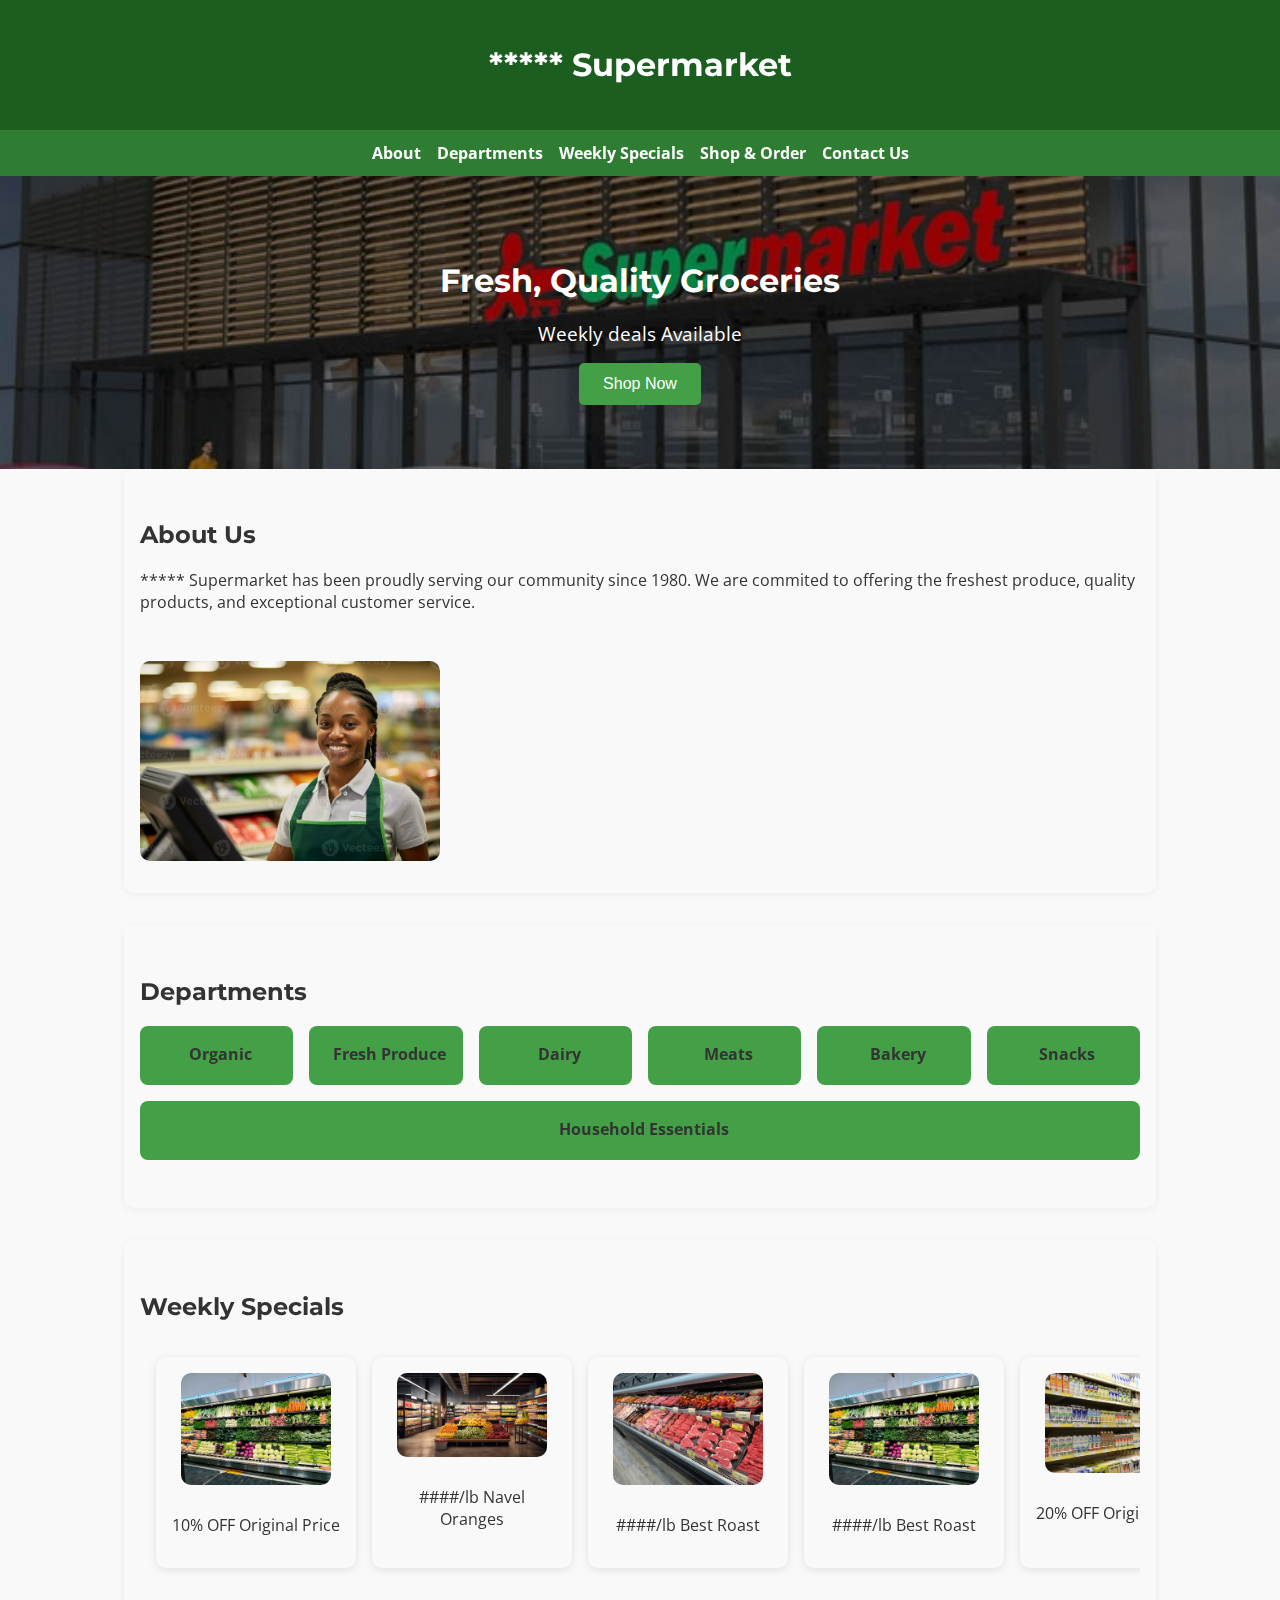
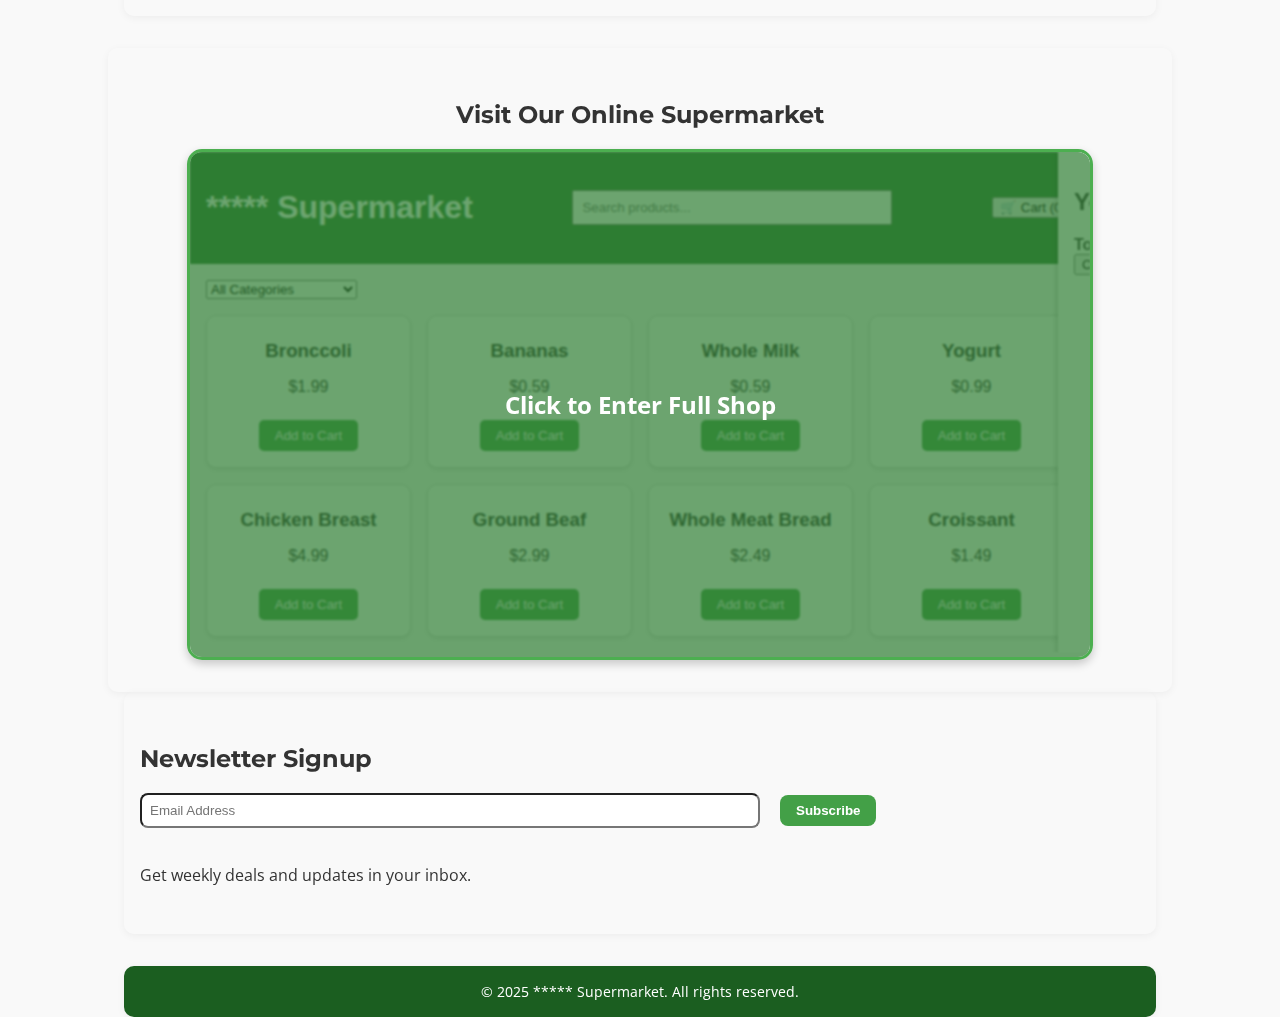
<file: index.htm>
<!DOCTYPE html>
<html lang="en">
  <head>
    <meta charset="UTF-8" />
    <meta name="viewport" content="width=device-width, initial-scale=1.0" />
    <meta name="keywords" content="Supermarket" />
    <meta name="author" content="CapsUnlock" />
    <meta
      name="description"
      content="Official website for ***** Supermarket in *****, *****, *****, developed by CapsUnlock. "
    />
    <title>***** Supermarket</title>
    <link
      href="https://fonts.googleapis.com/css2?family=Montserrat:wght@600&family=Open+Sans&display=swap"
      rel="stylesheet"
    />
    <link rel="stylesheet" href="style.css" />
  </head>

  <body>
    <header>
      <h1>***** Supermarket</h1>
    </header>

    <nav>
      <a
        onclick="document.getElementById('about').scrollIntoView({ behavior: 'smooth' })"
        >About</a
      >
      <a
        onclick="document.getElementById('departments').scrollIntoView({ behavior: 'smooth' })"
        >Departments</a
      >
      <a
        onclick="document.getElementById('specials').scrollIntoView({ behavior: 'smooth' })"
        >Weekly Specials</a
      >
      <a
        onclick="document.getElementById('order').scrollIntoView({ behavior: 'smooth' })"
        >Shop & Order</a
      >
      <a
        onclick="document.getElementById('newsletter').scrollIntoView({ behavior: 'smooth' })"
        >Contact Us</a
      >
    </nav>

    <div class="hero">
      <h1>Fresh, Quality Groceries</h1>
      <p>Weekly deals Available</p>
      <button
        onclick="document.getElementById('order').scrollIntoView({ behavior: 'smooth' })"
      >
        Shop Now
      </button>
    </div>

    <section id="about" class="about">
      <div>
        <h2>About Us</h2>
        <p>
          ***** Supermarket has been proudly serving our community since 1980.
          We are commited to offering the freshest produce, quality products,
          and exceptional customer service.
        </p>
      </div>
      <img src="images/employeesmiling.jpg" alt="smiling employee" />
    </section>

    <section id="departments" class="departments">
      <h2>Departments</h2>
      <ul>
        <li><i class="fas fa-leaf"></i>Organic</li>
        <li><i></i>Fresh Produce</li>
        <li><i></i>Dairy</li>
        <li><i></i>Meats</li>
        <li><i></i>Bakery</li>
        <li><i></i>Snacks</li>
        <li><i></i>Household Essentials</li>
      </ul>
    </section>

    <section id="specials" class="specials">
      <h2>Weekly Specials</h2>
      <div class="items">
        <div class="item">
          <img src="images/vegetables.jpg" alt="Item1" />
          <p>10% OFF Original Price</p>
        </div>
        <div class="item">
          <img src="images/fruits.jpg" alt="Item2" />
          <p>####/lb Navel Oranges</p>
        </div>
        <div class="item">
          <img src="images/mat.jpg" alt="Item3" />
          <p>####/lb Best Roast</p>
        </div>
        <div class="item">
          <img src="images/vegetables.jpg" alt="Item4" />
          <p>####/lb Best Roast</p>
        </div>
        <div class="item">
          <img src="images/beverages.jpg" alt="Item5" />
          <p>20% OFF Original Price</p>
        </div>
        <div class="item">
          <img src="images/beverages.jpg" alt="Item6" />
          <p>15% OFF Original Price</p>
        </div>
      </div>
    </section>

    <!-- Online Ordering -->
    <section id="shop-preview-section" class="order">
      <h2>Visit Our Online Supermarket</h2>
      <div class="shop-preview-container">
        <a href="main/shop.html" target="_blank" class="shop-overlay-link">
          <iframe
            src="main/shop.html"
            class="shop-iframe"
            title="Shop Preview"
          ></iframe>
          <div class="shop-overlay">
            <p>Click to Enter Full Shop</p>
          </div>
        </a>
      </div>
    </section>

    <section class="newsletter" id="newsletter">
      <h2>Newsletter Signup</h2>
      <form id="newsletterForm">
        <input
          type="email"
          id="emailInput"
          placeholder="Email Address"
          required
        />
        <button type="submit">Subscribe</button>
        <small id="emailError" class="error-text"></small>
      </form>
      <p>Get weekly deals and updates in your inbox.</p>
      <div id="toast" class="toast hidden">Thanks for subscribing</div>
    </section>

    <section class="rights">
      &copy; 2025 ***** Supermarket. All rights reserved.
    </section>

    <script src="script.js"></script>
  </body>
</html>
</file>
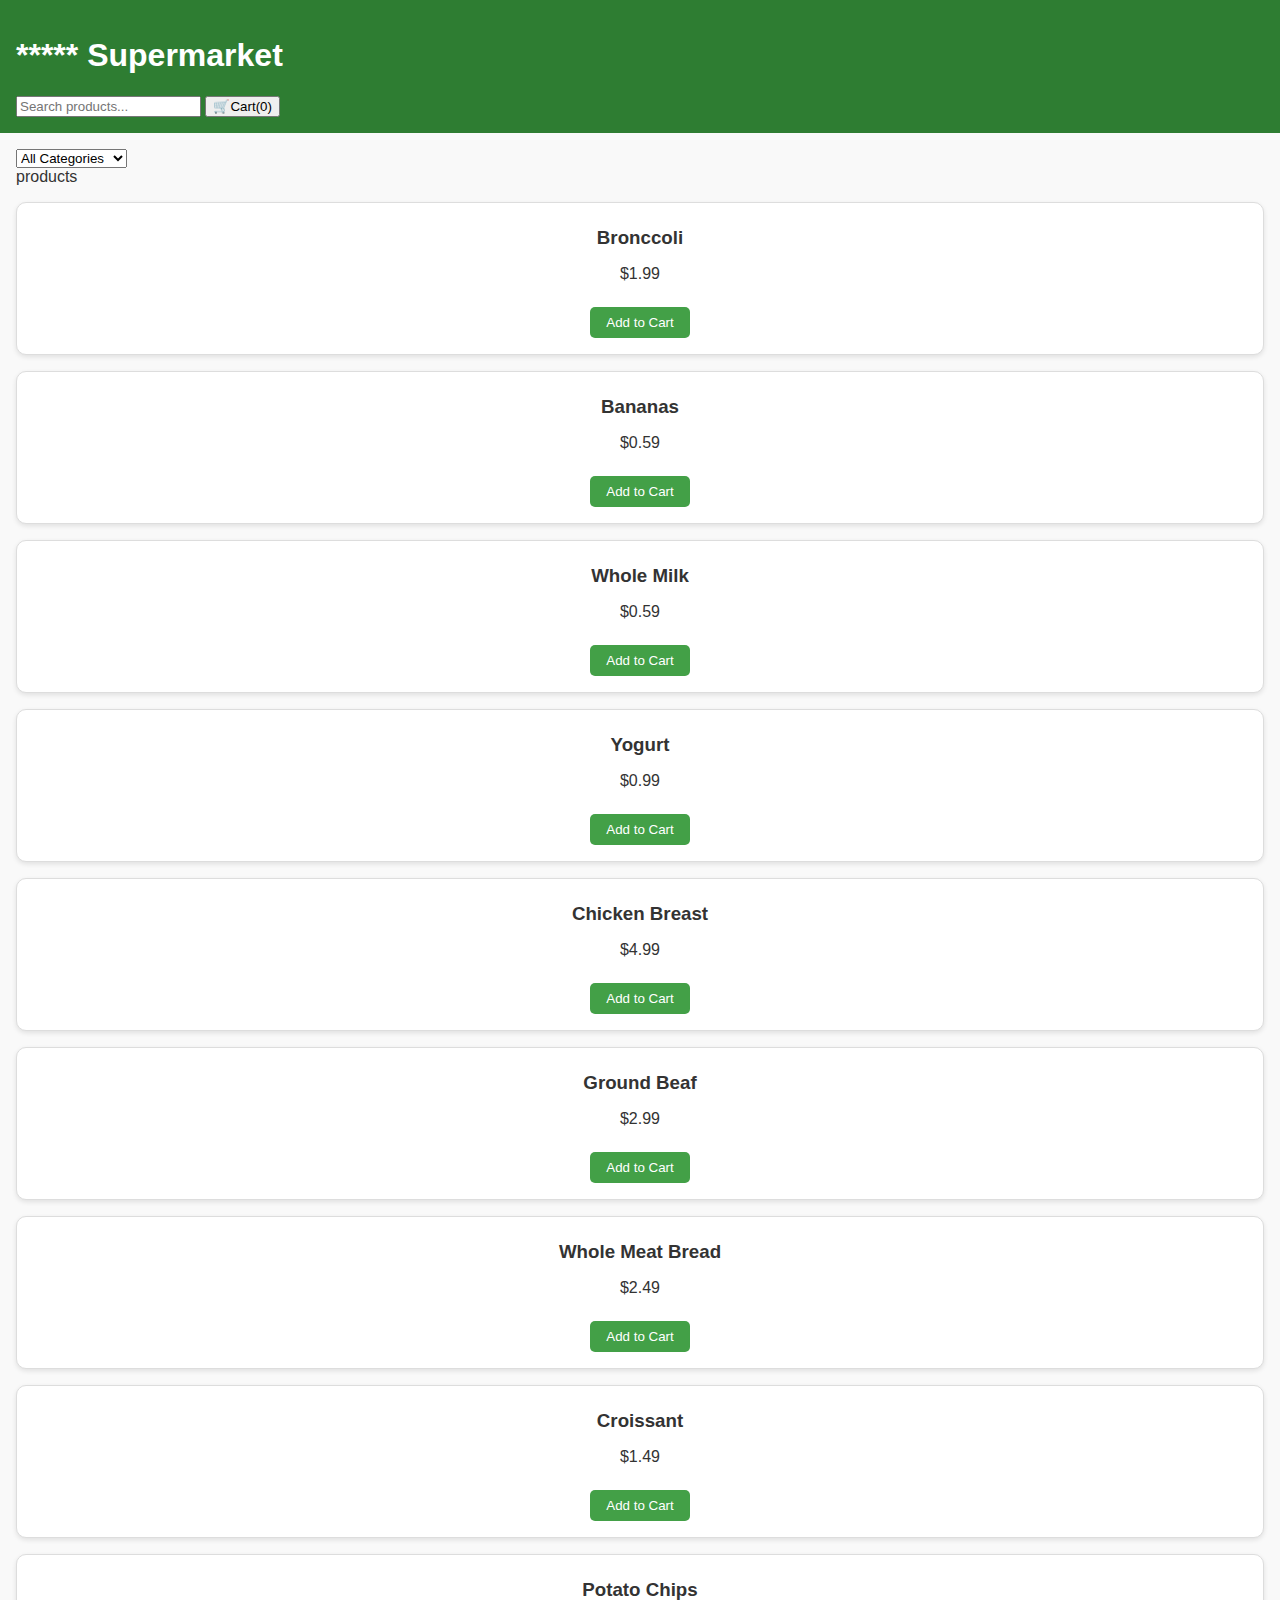
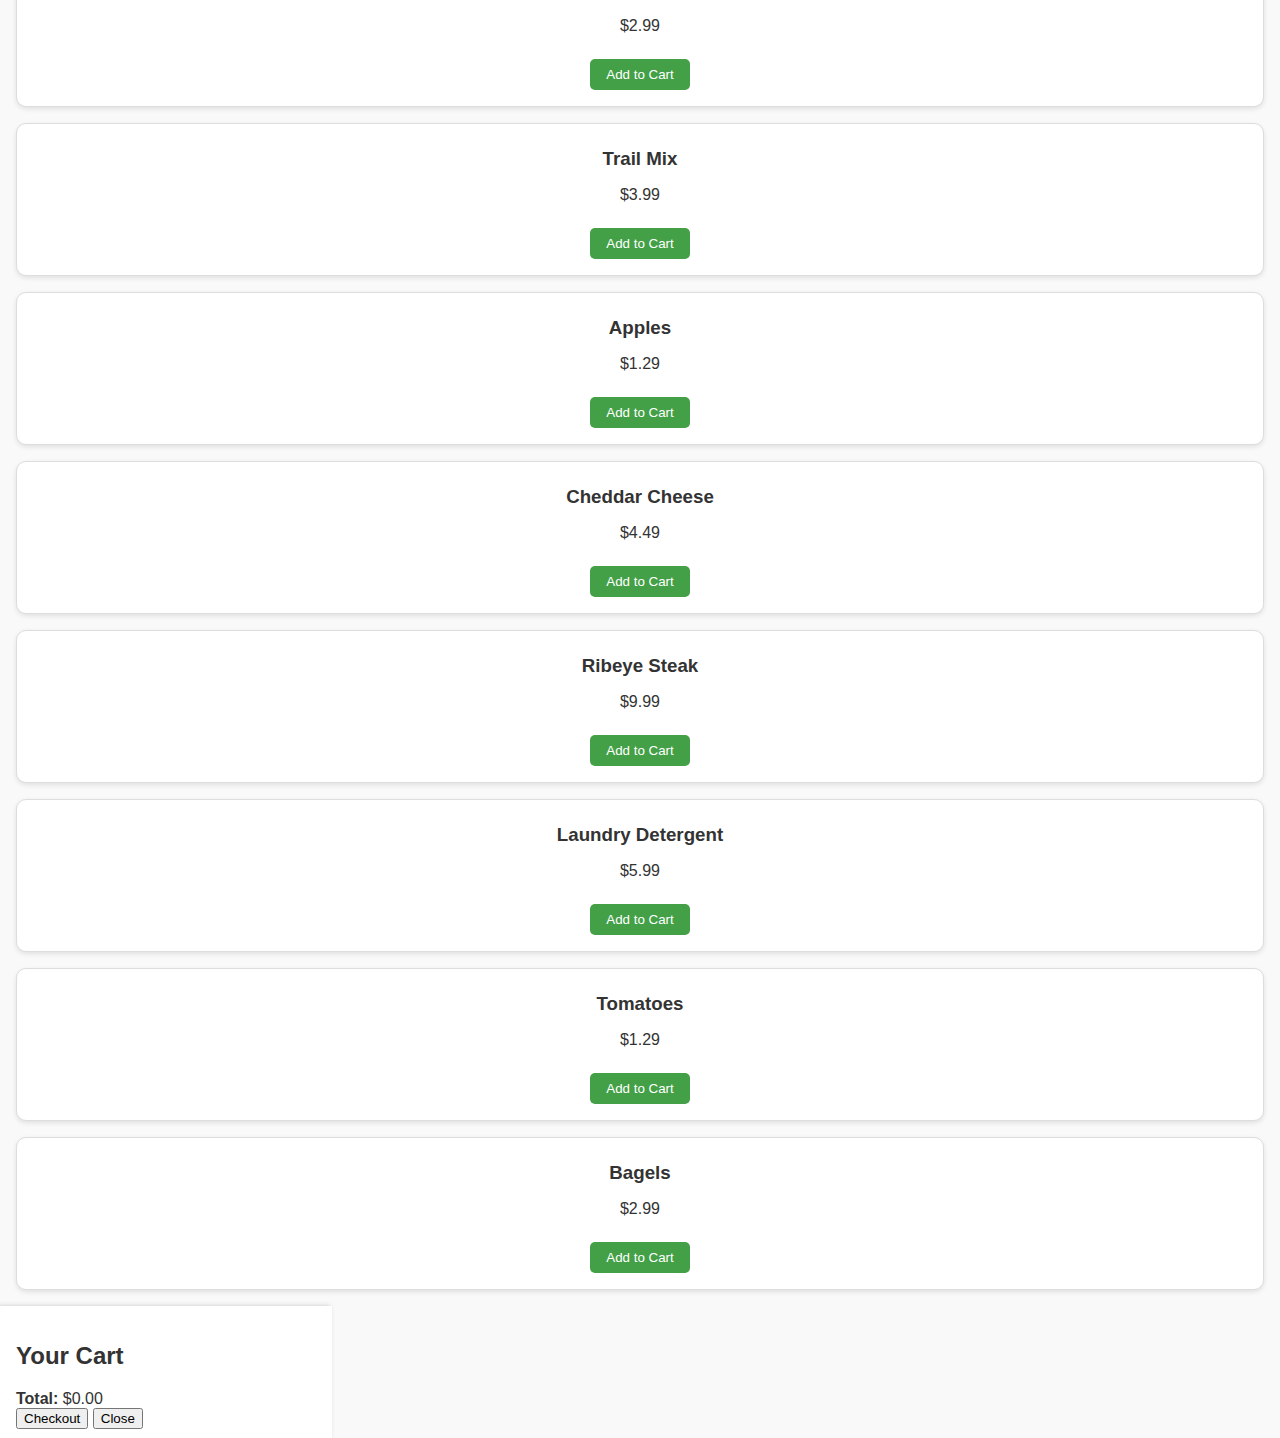
<file: shop.html>
<!DOCTYPE html>
<html lang="en">
  <head>
    <meta charset="UTF-8" />
    <meta name="viewport" content="width=device-width, initial-scale=1.0" />
    <title>***** Supermarket</title>
    <link rel="stylesheet" href="main.css" />
  </head>
  <header>
    <h1>***** Supermarket</h1>
    <input type="text" id="search" placeholder="Search products..." />
    <button id="cart-toggle">🛒Cart(<span id="cart-count">0</span>)</button>
  </header>
  <body>
    <main>
      <section class="filters">
        <select name="" id="category-filter">
          <option value="all">All Categories</option>
          <option value="produce">Fresh products</option>
          <option value="dairy">Dairy</option>
          <option value="meat">Meat</option>
          <option value="bakery">Bakery</option>
          <option value="snacks">Snacks</option>
        </select>
      </section>

      <section id="products" class="products-grid">
        products
        <div class="product-card">
          <h3>Bronccoli</h3>
          <p>$1.99</p>
          <button>Add to Cart</button>
        </div>
        <div class="product-card">
          <h3>Bananas</h3>
          <p>$0.59</p>
          <button>Add to Cart</button>
        </div>
        <div class="product-card">
          <h3>Whole Milk</h3>
          <p>$0.59</p>
          <button>Add to Cart</button>
        </div>
        <div class="product-card">
          <h3>Yogurt</h3>
          <p>$0.99</p>
          <button>Add to Cart</button>
        </div>
        <div class="product-card">
          <h3>Chicken Breast</h3>
          <p>$4.99</p>
          <button>Add to Cart</button>
        </div>
        <div class="product-card">
          <h3>Ground Beaf</h3>
          <p>$2.99</p>
          <button>Add to Cart</button>
        </div>
        <div class="product-card">
          <h3>Whole Meat Bread</h3>
          <p>$2.49</p>
          <button>Add to Cart</button>
        </div>
        <div class="product-card">
          <h3>Croissant</h3>
          <p>$1.49</p>
          <button>Add to Cart</button>
        </div>
        <div class="product-card">
          <h3>Potato Chips</h3>
          <p>$2.99</p>
          <button>Add to Cart</button>
        </div>
        <div class="product-card">
          <h3>Trail Mix</h3>
          <p>$3.99</p>
          <button>Add to Cart</button>
        </div>
        <div class="product-card">
          <h3>Apples</h3>
          <p>$1.29</p>
          <button>Add to Cart</button>
        </div>
        <div class="product-card">
          <h3>Cheddar Cheese</h3>
          <p>$4.49</p>
          <button>Add to Cart</button>
        </div>
        <div class="product-card">
          <h3>Ribeye Steak</h3>
          <p>$9.99</p>
          <button>Add to Cart</button>
        </div>
        <div class="product-card">
          <h3>Laundry Detergent</h3>
          <p>$5.99</p>
          <button>Add to Cart</button>
        </div>
        <div class="product-card">
          <h3>Tomatoes</h3>
          <p>$1.29</p>
          <button>Add to Cart</button>
        </div>
        <div class="product-card">
          <h3>Bagels</h3>
          <p>$2.99</p>
          <button>Add to Cart</button>
        </div>
      </section>
    </main>

    <aside id="cart-sidebar" class="cart-sidebar">
      <h2>Your Cart</h2>
      <ul id="cart-items"></ul>
      <div class="cart-total">
        <strong>Total:</strong> $<span id="cart-total">0.00</span>
      </div>
      <button id="checkout-btn">Checkout</button>
      <button id="close-cart">Close</button>
    </aside>
    <script src="main.js"></script>
  </body>
</html>
</file>
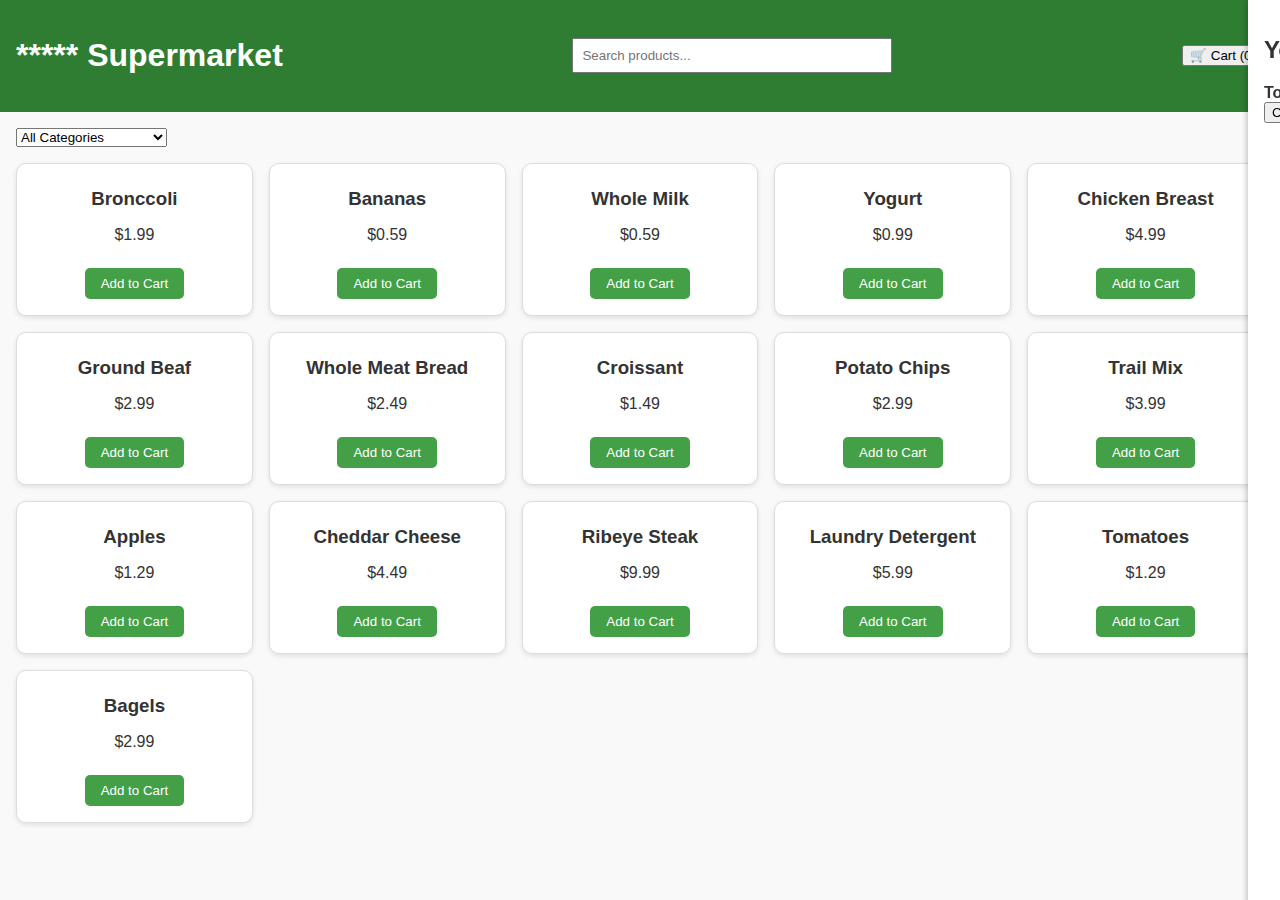
<file: main/shop.html>
<!DOCTYPE html>
<html lang="en">
  <head>
    <meta charset="UTF-8" />
    <meta name="viewport" content="width=device-width, initial-scale=1.0" />
    <title>***** Supermarket</title>
    <link rel="stylesheet" href="main.css" />
  </head>
  <body>
    <header>
      <h1>***** Supermarket</h1>
      <input type="text" id="search" placeholder="Search products..." />
      <button id="cart-toggle">🛒 Cart (<span id="cart-count">0</span>)</button>
    </header>

    <main>
      <section class="filters">
        <select id="category-filter">
          <option value="all">All Categories</option>
          <option value="organic">Organic</option>
          <option value="produce">Fresh products</option>
          <option value="dairy">Dairy</option>
          <option value="meat">Meat</option>
          <option value="bakery">Bakery</option>
          <option value="snacks">Snacks</option>
          <option value="household">Household Essentials</option>
        </select>
      </section>

      <section id="products" class="products-grid">
        <div class="product-card">
          <h3>Bronccoli</h3>
          <p>$1.99</p>
          <button>Add to Cart</button>
        </div>
        <div class="product-card">
          <h3>Bananas</h3>
          <p>$0.59</p>
          <button>Add to Cart</button>
        </div>
        <div class="product-card">
          <h3>Whole Milk</h3>
          <p>$0.59</p>
          <button>Add to Cart</button>
        </div>
        <div class="product-card">
          <h3>Yogurt</h3>
          <p>$0.99</p>
          <button>Add to Cart</button>
        </div>
        <div class="product-card">
          <h3>Chicken Breast</h3>
          <p>$4.99</p>
          <button>Add to Cart</button>
        </div>
        <div class="product-card">
          <h3>Ground Beaf</h3>
          <p>$2.99</p>
          <button>Add to Cart</button>
        </div>
        <div class="product-card">
          <h3>Whole Meat Bread</h3>
          <p>$2.49</p>
          <button>Add to Cart</button>
        </div>
        <div class="product-card">
          <h3>Croissant</h3>
          <p>$1.49</p>
          <button>Add to Cart</button>
        </div>
        <div class="product-card">
          <h3>Potato Chips</h3>
          <p>$2.99</p>
          <button>Add to Cart</button>
        </div>
        <div class="product-card">
          <h3>Trail Mix</h3>
          <p>$3.99</p>
          <button>Add to Cart</button>
        </div>
        <div class="product-card">
          <h3>Apples</h3>
          <p>$1.29</p>
          <button>Add to Cart</button>
        </div>
        <div class="product-card">
          <h3>Cheddar Cheese</h3>
          <p>$4.49</p>
          <button>Add to Cart</button>
        </div>
        <div class="product-card">
          <h3>Ribeye Steak</h3>
          <p>$9.99</p>
          <button>Add to Cart</button>
        </div>
        <div class="product-card">
          <h3>Laundry Detergent</h3>
          <p>$5.99</p>
          <button>Add to Cart</button>
        </div>
        <div class="product-card">
          <h3>Tomatoes</h3>
          <p>$1.29</p>
          <button>Add to Cart</button>
        </div>
        <div class="product-card">
          <h3>Bagels</h3>
          <p>$2.99</p>
          <button>Add to Cart</button>
        </div>
      </section>
    </main>

    <aside id="cart-sidebar" class="cart-sidebar">
      <h2>Your Cart</h2>
      <ul id="cart-items"></ul>
      <div class="cart-total">
        <strong>Total:</strong> $<span id="cart-total">0.00</span>
      </div>
      <button id="checkout-btn">Checkout</button>
      <button id="close-cart">Close</button>
    </aside>

    <script src="main.js"></script>
  </body>
</html>
</file>
<file: style.css>
:root {
  font-size: 16px;
  --primary: #2a7f62;
  --accent: #f4b400;
  --bg: #f9f9f9;
  --text: #333;
}
body {
  margin: 0;
  font-family: "Open Sans", sans-serif;
  color: var(--text);
  background-color: var(--bg);

}
h1, h2, h3 {
  font-family: 'Montserrat', sans-serif;
}
header {
  background-color: #1b5e20;
  color: white;
  padding: 1.5rem;
  text-align: center;
}
nav {
  background-color: #2e7d32;
  display: flex;
  justify-content: center;
  flex-wrap: wrap;
  gap: 1rem;
  padding: 0.75rem;
}
nav a {
  color: white;
  text-decoration: none;
  font-weight: bold;
  cursor: pointer;
}
nav a:hover {
  text-decoration: underline;
  opacity: 0.85;
  transition: all 0.2s ease-in-out;
}
button {
  background-color: var(--primary);
  color: white;
}
button:hover{
  background-color: var(--accent);
  opacity: 0.9;
  transform: scale(1.02);
  transition: all 0.2s ease-in-out;
}
button:focus, nav a:focus {
  outline: 2px dashed #fff;
  outline-offset: 4px;
}
.hero {
  background: url("images/frontview.jpg") no-repeat center center/cover;
  color: white;
  text-align: center;
  padding: 4rem 1rem;
  position: relative;
}
.hero::before {
  content: "";
  position: absolute;
  inset: 0;
  background: rgba(0, 0, 0, 0.4);
}
.hero h1, .hero p, .hero button {
  position: relative;
  z-index: 1;
}
.hero h1 {
  font-size: 2rem;
  margin-bottom: 0.5rem;
}
.hero p {
  font-size: 1.2rem;
  margin-bottom: 1rem;
}
.hero button {
  padding: 0.75rem 1.5rem;
  background-color: #43a047;
  border: none;
  color: white;
  font-size: 1rem;
  border-radius: 5px;
}
section {
  /* background: white; */
  border-radius: 10px;
  padding: 2rem 1rem;
  max-width: 1000px;
  margin: auto;
  box-shadow: 0 2px 8px rgba(0, 0, 0, 0.05);
}
.about,
.departments,
.specials,
.newsletter {
  margin-bottom: 2rem;
}
.about {
  display: flex;
  flex-wrap: wrap;
  gap: 2rem;
  align-items: center;
}
.about img {
  max-width: 300px;
  border-radius: 10px;
}
.about img, .specials .item img{
  width: 100%;
  height: auto;
}
.departments ul {
  display: flex;
  flex-wrap: wrap;
  gap: 1rem;
  list-style: none;
  padding: 0;
}
.departments li {
  background-color: #43a047;
  /* #f1f8e9 */
  padding: 1rem;
  border-radius: 8px;
  flex: 1;
  min-width: 120px;
  text-align: center;
  font-weight: bold;
}
.departments li:hover {
  background-color: #2e7d32;
  color: #fff;
  transform: scale(1.05);
  transition: all 0.2s ease;
}
.departments li i {
  margin-right: 0.5rem;
  font-size: 1.2rem;
  vertical-align: middle;
}
.specials .items {
  color: var(--text);
  background-color: var(--bg);
  display: flex;
  flex-wrap: nowrap;
  overflow-x: auto;
  gap: 1rem;
  padding: 1rem;
  scroll-snap-type: x mandatory;
  scroll-padding-left: 1rem;
  -webkit-overflow-scrolling: touch;
}
.specials .item {
  flex: 0 0 auto;
  width: 200px;
  background-color: var(--bg);
  color: var(--text);
  padding: 1rem;
  border-radius: 10px;
  text-align: center;
  box-sizing: border-box;
  scroll-snap-align: start;
  box-shadow: 0 2px 8px rgba(0, 0, 0, 0.1);
}
.specials .item img {
  width: 100%;
  max-width: 150px;
  border-radius: 10px;
  margin-bottom: 0.5rem;
}
 #shop-preview-section {
  padding: 2rem;
  text-align: center;
  background-color: var(--bg);
  animation: fadeInUp 1s ease forwards;
}
.shop-preview-container {
  position: relative;
  max-width: 900px;
  margin: 0 auto;
  border: 3px solid #4caf50;
  border-radius: 15px;
  overflow: hidden;
  box-shadow: 0 4px 10px rgba(0, 0, 0, 0.2);
}
.shop-iframe {
  width: 100%;
  height: 500px;
  border: none;
  filter: blur(1px);
  transition: filter 0.3s ease;
}
.shop-overlay-link {
  position: relative;
  display: block;
  text-decoration: none;
}
.shop-overlay {
  position: absolute;
  top: 0;
  left: 0;
  width: 100%;
  height: 100%;
  background-color: rgba(46, 125, 50, 0.7);
  color: white;
  font-size: 1.5rem;
  font-weight: bold;
  display: flex;
  align-items: center;
  justify-content: center;
  pointer-events: none;
  transition: background-color 0.3s ease;
}
.shop-overlay-link:hover .shop-iframe {
  filter: none;
}
.shop-overlay-link:hover .shop-overlay {
  background-color: rgba(46, 125, 50, 0.5);
}

.card, .specials, .item{
  transition: transform 0.3s ease, box-shadow 0.3s ease;
}
.card:hover, .specials:hover, .item:hover {
  transform: translateY(-5px);
  box-shadow: 0 4px 10px rgba(0, 0, 0, 0.1);
}
/* .order-items{
  display: flex;
  flex-wrap: wrap;
  gap: 1rem;
  margin-top: 1rem;
}
.order-card {
  background-color: #f1f8e9;
  border-radius: 8px;
  padding: 1rem;
  flex: 1;
  min-height: 150px;
  max-width: 200px;
  text-align: center;
}
.order-card img{
  width: 100%;
  border-radius: 5px;
}
.order-card button {
  margin-top: 0.5rem;
  padding: 0.5rem;
  background-color: #43a047;
  color: white;
  border: none;
  border-radius: 4px;
  cursor: pointer;
} */
.newsletter input[type="email"] {
  padding: 0.5rem;
  border-radius: 8px;
  width: 60%;
  max-width: 300%;
  margin-right: 1rem;
  transition: border-color 0.2s;
}
input:focus {
  border-color: var(--primary);
  outline: none;
}
input.valid{
  border: 2px solid #4caf50;
}
input.invalid{
  border: 2px solid #f44336;
}
.error-text {
  color: #f44336;
  font-size: 0.9rem;
  margin-top: 0.25rem;
  display: block;
  height: 1rem;
}
.newsletter button {
  padding: 0.5rem 1rem;
  background-color: #43a047;
  color: white;
  border: none;
  border-radius: 8px;
  font-weight: bold;
  cursor: pointer;
}
.toast {
  position: fixed;
  bottom: 30px;
  right: 30px;
  background-color: #43a047;
  color: white;
  padding: 1rem 1.5rem;
  border-radius: 8px;
  box-shadow: 0 4px 12px rgba(0, 0, 0, 0.2);
  opacity: 0;
  transform: translateY(20px);
  transition: opacity 0.3s ease, transform 0.3s ease;
  z-index: 9999;
}
.toast.show{
  display: block;
  opacity: 1;
  transform: translateY(0);
}
.toast.hidden{
  display: none;
}
.rights {
  background-color: #1b5e20;
  color: white;
  text-align: center;
  padding: 1rem;
  font-size: 0.9rem;
}
.fade-in {
  opacity: 0;
  transform: translateY(10px);
  animation: fadeIn 0.6s ease forwards;
}
@keyframes fadeIn {
  to {
    opacity: 1;
    transform: translateY(0);
  }
}
@keyframes fadeInUp {
  0% {
    opacity: 0;
    transform: translateY(30px);
  }
  100% {
    opacity: 1;
    transform: translateY(0);
  }
} 
@media (max-width: 600px) {
  .departments ul {
    flex-direction: column;
    gap: 0.75rem;
  }
  .departments li{
    font-size: 1rem;
    padding: 0.75rem;
  }
  .about {
    flex-direction: column;
    text-align: center;
  }
  .newsletter input[type="email"] {
    width: 92%;
    margin-bottom: 1rem;
  }
  .newsletter button {
    width: 100%;
  }
  .section {
    padding: 1rem;
  }
  header {
    font-size: clamp(1.2rem, 2.5vm, 1.8rem);
  }
}
@media (min-width: 601px) and (max-width: 768px) {
   .about {
    flex-direction: column;
    text-align: center;
  }
  .departments ul {
    flex-direction: row;
    flex-wrap: wrap;
    justify-content: center;
  }
}
@media (max-width: 768px) {
  .specials .items {
    display: grid;
    grid-template-columns: repeat(3, 1fr);
    grid-auto-rows: auto;
    gap: 1rem;
    -ms-overflow-style: none;
    scrollbar-width: none;
  }
}
@media (prefers-color-scheme: dark) {
  :root {
    --bg: #121212;
    --text: #f1f1f1;
    --primary: #66bb6a;
    --accent: #ffd54f;
  }
}
</file>
<file: main.css>
body{
  font-family: 'Open Sans', sans-serif;
  margin: 0;
  padding: 0;
  background: #f9f9f9;
  /* box-sizing: border-box; */
  color: #333;
}
header {
  background: #2e7d32;
  color: white;
  padding: 1rem;
  /* display: flex;
  justify-content: space-between; */
  align-items: center;
}
main {
  padding: 1rem;
}
.products-grid {
  display: grid;
  grid-template-columns: repeat(auto-fill, minmax (200px, 1fr));
  gap: 1rem;
  /* padding: 1rem; */
}
.product-card {
  background-color: white;
  border: 1px solid #ddd;
  padding: 1rem;
  border-radius: 10px;
  text-align: center;
  box-shadow: 0 2px 5px rgba(0, 0, 0, 0.1);
}
.product-card h3 {
  margin: 0.5rem 0;
}
.product-card button {
  margin-top: 0.5rem;
  padding: 0.5rem 1rem;
  background-color: #43a047;
  border: none;
  color: white;
  border-radius: 5px;
  cursor: pointer;
}
.product-card button:hover {
  background-color: #2e7d32;
}
.cart-sidebar {
  position: flex;
  top: 0;
  right: -300px;
  width: 300px;
  height: 100px;
  background: #fff;
  box-shadow: -2px 0 5px rgba(0, 0, 0, 0.2);
  padding: 1rem;
  transition: right 0.3s ease;
  z-index: 1000;
}
.cart-sidebar.open {
  right: 0;
}
.cart-total {
  margin-top: 1rem;
}
</file>
<file: main/main.css>
body {
  font-family: 'Open Sans', sans-serif;
  margin: 0;
  padding: 0;
  background: #f9f9f9;
  color: #333;
}

header {
  background: #2e7d32;
  color: white;
  padding: 1rem;
  display: flex;
  justify-content: space-between;
  align-items: center;
}

header input {
  padding: 0.5rem;
  margin-top: 0.5rem 0;
  flex-grow: 1;
  width: 100%;
  max-width: 300px;
}

main {
  padding: 1rem;
}

.filters{
  margin-bottom: 1rem;
}

.products-grid {
  display: grid;
  grid-template-columns: repeat(auto-fill, minmax(200px, 1fr));
  gap: 1rem;
}

.product-card {
  background-color: white;
  border: 1px solid #ddd;
  padding: 1rem;
  border-radius: 10px;
  text-align: center;
  box-shadow: 0 2px 5px rgba(0, 0, 0, 0.1);
}

.product-card h3 {
  margin: 0.5rem 0;
}

.product-card button {
  margin-top: 0.5rem;
  padding: 0.5rem 1rem;
  background-color: #43a047;
  border: none;
  color: white;
  border-radius: 5px;
  cursor: pointer;
}

.product-card button:hover {
  background-color: #2e7d32;
}

.cart-sidebar {
  position: fixed;
  top: 0;
  right: -300px;
  width: 300px;
  height: 100vh;
  background: #fff;
  box-shadow: -2px 0 5px rgba(0, 0, 0, 0.2);
  padding: 1rem;
  transition: right 0.3s ease;
  z-index: 1000;
}
.cart-sidebar.open {
  right: 0;
}
.cart-total {
  margin-top: 1rem;
  font-weight: bold;
}

@media (max-width: 600px) {
  header, .product-card, .filters{
    padding: 0.5rem;
    font-size: 0.9rem;
  }
  .products-grid {
     grid-template-columns: repeat(auto-fill, minmax(150px, 1fr));
  }
}
</file>
